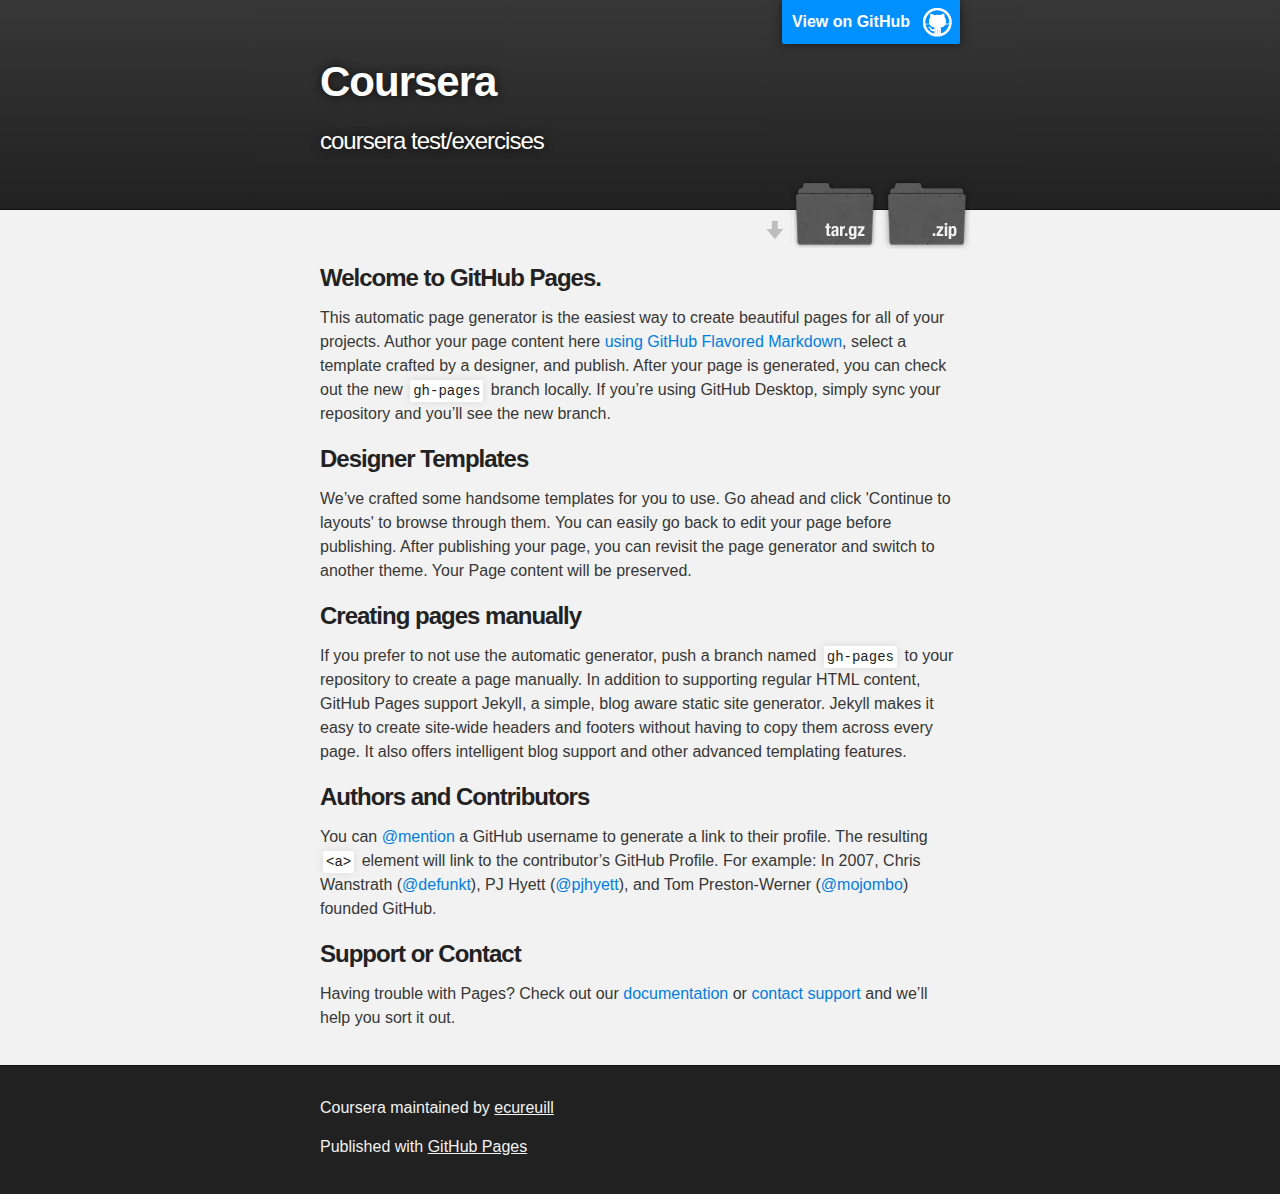
<file: index.html>
<!DOCTYPE html>
<html>

  <head>
    <meta charset='utf-8'>
    <meta http-equiv="X-UA-Compatible" content="chrome=1">
    <meta name="description" content="Coursera : coursera test/exercises">

    <link rel="stylesheet" type="text/css" media="screen" href="stylesheets/stylesheet.css">

    <title>Coursera</title>
  </head>

  <body>

    <!-- HEADER -->
    <div id="header_wrap" class="outer">
        <header class="inner">
          <a id="forkme_banner" href="https://github.com/ecureuill/coursera">View on GitHub</a>

          <h1 id="project_title">Coursera</h1>
          <h2 id="project_tagline">coursera test/exercises</h2>

            <section id="downloads">
              <a class="zip_download_link" href="https://github.com/ecureuill/coursera/zipball/master">Download this project as a .zip file</a>
              <a class="tar_download_link" href="https://github.com/ecureuill/coursera/tarball/master">Download this project as a tar.gz file</a>
            </section>
        </header>
    </div>

    <!-- MAIN CONTENT -->
    <div id="main_content_wrap" class="outer">
      <section id="main_content" class="inner">
        <h3>
<a id="welcome-to-github-pages" class="anchor" href="#welcome-to-github-pages" aria-hidden="true"><span aria-hidden="true" class="octicon octicon-link"></span></a>Welcome to GitHub Pages.</h3>

<p>This automatic page generator is the easiest way to create beautiful pages for all of your projects. Author your page content here <a href="https://guides.github.com/features/mastering-markdown/">using GitHub Flavored Markdown</a>, select a template crafted by a designer, and publish. After your page is generated, you can check out the new <code>gh-pages</code> branch locally. If you’re using GitHub Desktop, simply sync your repository and you’ll see the new branch.</p>

<h3>
<a id="designer-templates" class="anchor" href="#designer-templates" aria-hidden="true"><span aria-hidden="true" class="octicon octicon-link"></span></a>Designer Templates</h3>

<p>We’ve crafted some handsome templates for you to use. Go ahead and click 'Continue to layouts' to browse through them. You can easily go back to edit your page before publishing. After publishing your page, you can revisit the page generator and switch to another theme. Your Page content will be preserved.</p>

<h3>
<a id="creating-pages-manually" class="anchor" href="#creating-pages-manually" aria-hidden="true"><span aria-hidden="true" class="octicon octicon-link"></span></a>Creating pages manually</h3>

<p>If you prefer to not use the automatic generator, push a branch named <code>gh-pages</code> to your repository to create a page manually. In addition to supporting regular HTML content, GitHub Pages support Jekyll, a simple, blog aware static site generator. Jekyll makes it easy to create site-wide headers and footers without having to copy them across every page. It also offers intelligent blog support and other advanced templating features.</p>

<h3>
<a id="authors-and-contributors" class="anchor" href="#authors-and-contributors" aria-hidden="true"><span aria-hidden="true" class="octicon octicon-link"></span></a>Authors and Contributors</h3>

<p>You can <a href="https://help.github.com/articles/basic-writing-and-formatting-syntax/#mentioning-users-and-teams" class="user-mention">@mention</a> a GitHub username to generate a link to their profile. The resulting <code>&lt;a&gt;</code> element will link to the contributor’s GitHub Profile. For example: In 2007, Chris Wanstrath (<a href="https://github.com/defunkt" class="user-mention">@defunkt</a>), PJ Hyett (<a href="https://github.com/pjhyett" class="user-mention">@pjhyett</a>), and Tom Preston-Werner (<a href="https://github.com/mojombo" class="user-mention">@mojombo</a>) founded GitHub.</p>

<h3>
<a id="support-or-contact" class="anchor" href="#support-or-contact" aria-hidden="true"><span aria-hidden="true" class="octicon octicon-link"></span></a>Support or Contact</h3>

<p>Having trouble with Pages? Check out our <a href="https://help.github.com/pages">documentation</a> or <a href="https://github.com/contact">contact support</a> and we’ll help you sort it out.</p>
      </section>
    </div>

    <!-- FOOTER  -->
    <div id="footer_wrap" class="outer">
      <footer class="inner">
        <p class="copyright">Coursera maintained by <a href="https://github.com/ecureuill">ecureuill</a></p>
        <p>Published with <a href="https://pages.github.com">GitHub Pages</a></p>
      </footer>
    </div>

    

  </body>
</html>
</file>
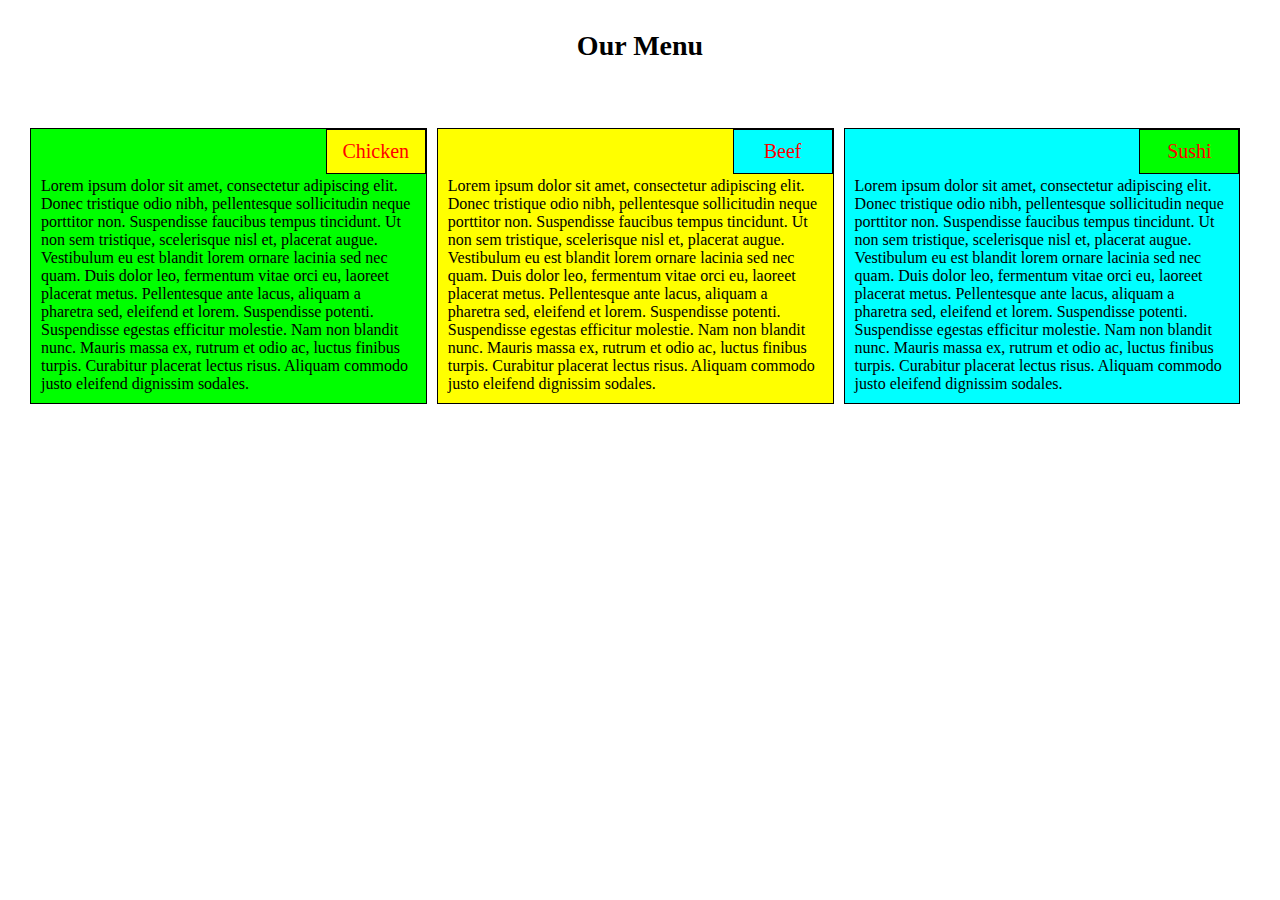
<file: module001/index.html>
<!DOCTYPE html>
<html>
<head>
<meta name="viewport" content="width=device-width, initial-scale=1">

	<title></title>

	<link href="css/style.css" rel="stylesheet">

</head>
<body>
<h1>Our Menu</h1>
<section id='s1'>
	<div class="title">Chicken</div>
	Lorem ipsum dolor sit amet, consectetur adipiscing elit. Donec tristique odio nibh, pellentesque sollicitudin neque porttitor non. Suspendisse faucibus tempus tincidunt. Ut non sem tristique, scelerisque nisl et, placerat augue. Vestibulum eu est blandit lorem ornare lacinia sed nec quam. Duis dolor leo, fermentum vitae orci eu, laoreet placerat metus. Pellentesque ante lacus, aliquam a pharetra sed, eleifend et lorem. Suspendisse potenti. Suspendisse egestas efficitur molestie. Nam non blandit nunc. Mauris massa ex, rutrum et odio ac, luctus finibus turpis. Curabitur placerat lectus risus. Aliquam commodo justo eleifend dignissim sodales.
</section>

<section id='s2'>
	<div class="title">Beef</div>
	Lorem ipsum dolor sit amet, consectetur adipiscing elit. Donec tristique odio nibh, pellentesque sollicitudin neque porttitor non. Suspendisse faucibus tempus tincidunt. Ut non sem tristique, scelerisque nisl et, placerat augue. Vestibulum eu est blandit lorem ornare lacinia sed nec quam. Duis dolor leo, fermentum vitae orci eu, laoreet placerat metus. Pellentesque ante lacus, aliquam a pharetra sed, eleifend et lorem. Suspendisse potenti. Suspendisse egestas efficitur molestie. Nam non blandit nunc. Mauris massa ex, rutrum et odio ac, luctus finibus turpis. Curabitur placerat lectus risus. Aliquam commodo justo eleifend dignissim sodales.
</section>

<section id='s3'> 
	<div class="title">Sushi</div>
	Lorem ipsum dolor sit amet, consectetur adipiscing elit. Donec tristique odio nibh, pellentesque sollicitudin neque porttitor non. Suspendisse faucibus tempus tincidunt. Ut non sem tristique, scelerisque nisl et, placerat augue. Vestibulum eu est blandit lorem ornare lacinia sed nec quam. Duis dolor leo, fermentum vitae orci eu, laoreet placerat metus. Pellentesque ante lacus, aliquam a pharetra sed, eleifend et lorem. Suspendisse potenti. Suspendisse egestas efficitur molestie. Nam non blandit nunc. Mauris massa ex, rutrum et odio ac, luctus finibus turpis. Curabitur placerat lectus risus. Aliquam commodo justo eleifend dignissim sodales.
</section>

</body>
</html>
</file>
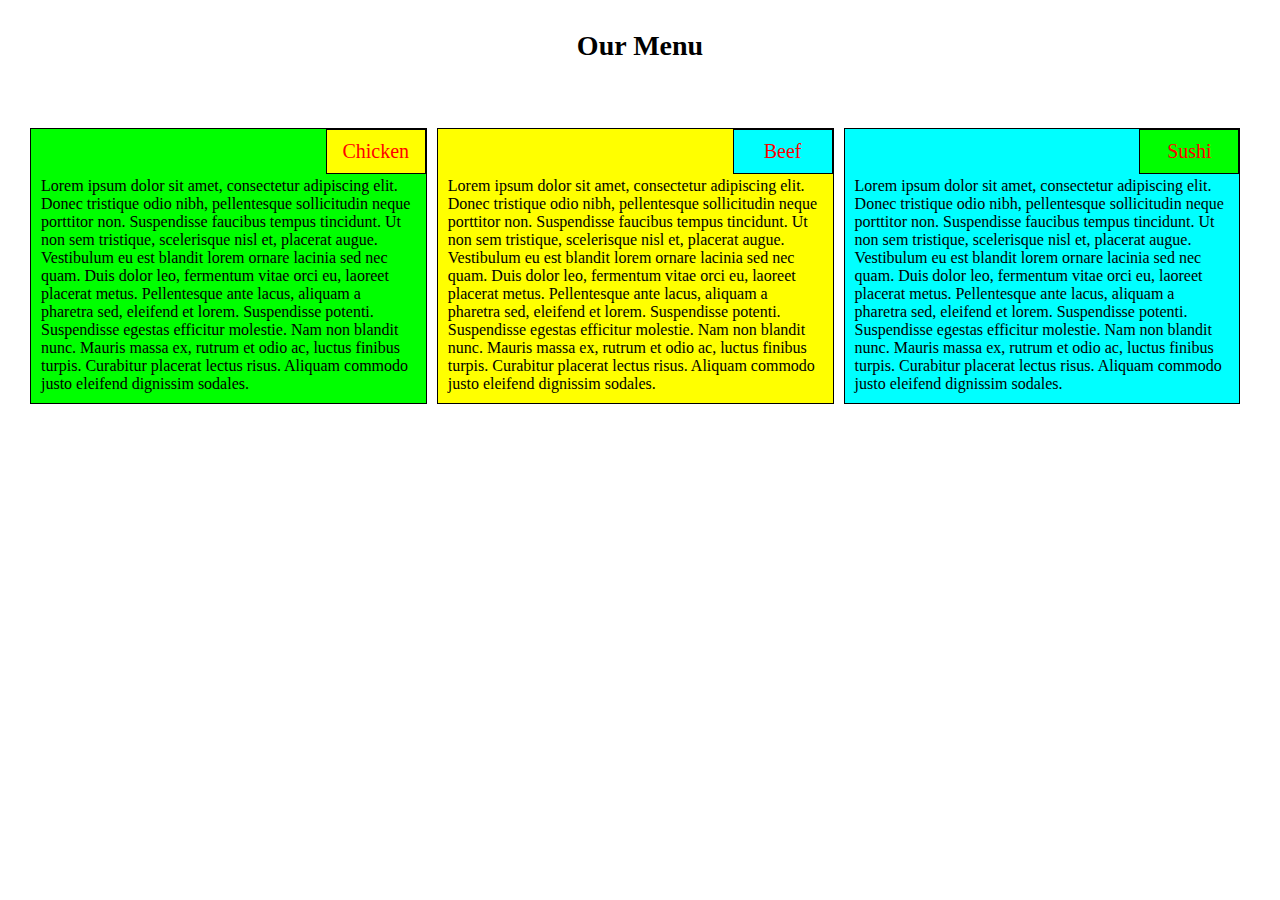
<file: module002/index.html>
<!DOCTYPE html>
<html>
<head>
<meta name="viewport" content="width=device-width, initial-scale=1">

	<title></title>

	<link href="css/style.css" rel="stylesheet">

</head>
<body>
<h1>Our Menu</h1>
<section id='s1' class="col-lg-3 col-md-2 col-sm-1">
	<div class="title">Chicken</div>
	Lorem ipsum dolor sit amet, consectetur adipiscing elit. Donec tristique odio nibh, pellentesque sollicitudin neque porttitor non. Suspendisse faucibus tempus tincidunt. Ut non sem tristique, scelerisque nisl et, placerat augue. Vestibulum eu est blandit lorem ornare lacinia sed nec quam. Duis dolor leo, fermentum vitae orci eu, laoreet placerat metus. Pellentesque ante lacus, aliquam a pharetra sed, eleifend et lorem. Suspendisse potenti. Suspendisse egestas efficitur molestie. Nam non blandit nunc. Mauris massa ex, rutrum et odio ac, luctus finibus turpis. Curabitur placerat lectus risus. Aliquam commodo justo eleifend dignissim sodales.
</section>

<section id='s2' class="col-lg-3 col-md-2 col-sm-1">
	<div class="title">Beef</div>
	Lorem ipsum dolor sit amet, consectetur adipiscing elit. Donec tristique odio nibh, pellentesque sollicitudin neque porttitor non. Suspendisse faucibus tempus tincidunt. Ut non sem tristique, scelerisque nisl et, placerat augue. Vestibulum eu est blandit lorem ornare lacinia sed nec quam. Duis dolor leo, fermentum vitae orci eu, laoreet placerat metus. Pellentesque ante lacus, aliquam a pharetra sed, eleifend et lorem. Suspendisse potenti. Suspendisse egestas efficitur molestie. Nam non blandit nunc. Mauris massa ex, rutrum et odio ac, luctus finibus turpis. Curabitur placerat lectus risus. Aliquam commodo justo eleifend dignissim sodales.
</section>

<section id='s3' class="col-lg-3 col-md-1 col-sm-1"> 
	<div class="title">Sushi</div>
	Lorem ipsum dolor sit amet, consectetur adipiscing elit. Donec tristique odio nibh, pellentesque sollicitudin neque porttitor non. Suspendisse faucibus tempus tincidunt. Ut non sem tristique, scelerisque nisl et, placerat augue. Vestibulum eu est blandit lorem ornare lacinia sed nec quam. Duis dolor leo, fermentum vitae orci eu, laoreet placerat metus. Pellentesque ante lacus, aliquam a pharetra sed, eleifend et lorem. Suspendisse potenti. Suspendisse egestas efficitur molestie. Nam non blandit nunc. Mauris massa ex, rutrum et odio ac, luctus finibus turpis. Curabitur placerat lectus risus. Aliquam commodo justo eleifend dignissim sodales.
</section>

</body>
</html>
</file>
<file: stylesheets/stylesheet.css>
/*******************************************************************************
Slate Theme for GitHub Pages
by Jason Costello, @jsncostello
*******************************************************************************/

@import url(github-light.css);

/*******************************************************************************
MeyerWeb Reset
*******************************************************************************/

html, body, div, span, applet, object, iframe,
h1, h2, h3, h4, h5, h6, p, blockquote, pre,
a, abbr, acronym, address, big, cite, code,
del, dfn, em, img, ins, kbd, q, s, samp,
small, strike, strong, sub, sup, tt, var,
b, u, i, center,
dl, dt, dd, ol, ul, li,
fieldset, form, label, legend,
table, caption, tbody, tfoot, thead, tr, th, td,
article, aside, canvas, details, embed,
figure, figcaption, footer, header, hgroup,
menu, nav, output, ruby, section, summary,
time, mark, audio, video {
  margin: 0;
  padding: 0;
  border: 0;
  font: inherit;
  vertical-align: baseline;
}

/* HTML5 display-role reset for older browsers */
article, aside, details, figcaption, figure,
footer, header, hgroup, menu, nav, section {
  display: block;
}

ol, ul {
  list-style: none;
}

table {
  border-collapse: collapse;
  border-spacing: 0;
}

/*******************************************************************************
Theme Styles
*******************************************************************************/

body {
  box-sizing: border-box;
  color:#373737;
  background: #212121;
  font-size: 16px;
  font-family: 'Myriad Pro', Calibri, Helvetica, Arial, sans-serif;
  line-height: 1.5;
  -webkit-font-smoothing: antialiased;
}

h1, h2, h3, h4, h5, h6 {
  margin: 10px 0;
  font-weight: 700;
  color:#222222;
  font-family: 'Lucida Grande', 'Calibri', Helvetica, Arial, sans-serif;
  letter-spacing: -1px;
}

h1 {
  font-size: 36px;
  font-weight: 700;
}

h2 {
  padding-bottom: 10px;
  font-size: 32px;
  background: url('../images/bg_hr.png') repeat-x bottom;
}

h3 {
  font-size: 24px;
}

h4 {
  font-size: 21px;
}

h5 {
  font-size: 18px;
}

h6 {
  font-size: 16px;
}

p {
  margin: 10px 0 15px 0;
}

footer p {
  color: #f2f2f2;
}

a {
  text-decoration: none;
  color: #007edf;
  text-shadow: none;

  transition: color 0.5s ease;
  transition: text-shadow 0.5s ease;
  -webkit-transition: color 0.5s ease;
  -webkit-transition: text-shadow 0.5s ease;
  -moz-transition: color 0.5s ease;
  -moz-transition: text-shadow 0.5s ease;
  -o-transition: color 0.5s ease;
  -o-transition: text-shadow 0.5s ease;
  -ms-transition: color 0.5s ease;
  -ms-transition: text-shadow 0.5s ease;
}

a:hover, a:focus {text-decoration: underline;}

footer a {
  color: #F2F2F2;
  text-decoration: underline;
}

em {
  font-style: italic;
}

strong {
  font-weight: bold;
}

img {
  position: relative;
  margin: 0 auto;
  max-width: 739px;
  padding: 5px;
  margin: 10px 0 10px 0;
  border: 1px solid #ebebeb;

  box-shadow: 0 0 5px #ebebeb;
  -webkit-box-shadow: 0 0 5px #ebebeb;
  -moz-box-shadow: 0 0 5px #ebebeb;
  -o-box-shadow: 0 0 5px #ebebeb;
  -ms-box-shadow: 0 0 5px #ebebeb;
}

p img {
  display: inline;
  margin: 0;
  padding: 0;
  vertical-align: middle;
  text-align: center;
  border: none;
}

pre, code {
  width: 100%;
  color: #222;
  background-color: #fff;

  font-family: Monaco, "Bitstream Vera Sans Mono", "Lucida Console", Terminal, monospace;
  font-size: 14px;

  border-radius: 2px;
  -moz-border-radius: 2px;
  -webkit-border-radius: 2px;
}

pre {
  width: 100%;
  padding: 10px;
  box-shadow: 0 0 10px rgba(0,0,0,.1);
  overflow: auto;
}

code {
  padding: 3px;
  margin: 0 3px;
  box-shadow: 0 0 10px rgba(0,0,0,.1);
}

pre code {
  display: block;
  box-shadow: none;
}

blockquote {
  color: #666;
  margin-bottom: 20px;
  padding: 0 0 0 20px;
  border-left: 3px solid #bbb;
}


ul, ol, dl {
  margin-bottom: 15px
}

ul {
  list-style-position: inside;
  list-style: disc;
  padding-left: 20px;
}

ol {
  list-style-position: inside;
  list-style: decimal;
  padding-left: 20px;
}

dl dt {
  font-weight: bold;
}

dl dd {
  padding-left: 20px;
  font-style: italic;
}

dl p {
  padding-left: 20px;
  font-style: italic;
}

hr {
  height: 1px;
  margin-bottom: 5px;
  border: none;
  background: url('../images/bg_hr.png') repeat-x center;
}

table {
  border: 1px solid #373737;
  margin-bottom: 20px;
  text-align: left;
 }

th {
  font-family: 'Lucida Grande', 'Helvetica Neue', Helvetica, Arial, sans-serif;
  padding: 10px;
  background: #373737;
  color: #fff;
 }

td {
  padding: 10px;
  border: 1px solid #373737;
 }

form {
  background: #f2f2f2;
  padding: 20px;
}

/*******************************************************************************
Full-Width Styles
*******************************************************************************/

.outer {
  width: 100%;
}

.inner {
  position: relative;
  max-width: 640px;
  padding: 20px 10px;
  margin: 0 auto;
}

#forkme_banner {
  display: block;
  position: absolute;
  top:0;
  right: 10px;
  z-index: 10;
  padding: 10px 50px 10px 10px;
  color: #fff;
  background: url('../images/blacktocat.png') #0090ff no-repeat 95% 50%;
  font-weight: 700;
  box-shadow: 0 0 10px rgba(0,0,0,.5);
  border-bottom-left-radius: 2px;
  border-bottom-right-radius: 2px;
}

#header_wrap {
  background: #212121;
  background: -moz-linear-gradient(top, #373737, #212121);
  background: -webkit-linear-gradient(top, #373737, #212121);
  background: -ms-linear-gradient(top, #373737, #212121);
  background: -o-linear-gradient(top, #373737, #212121);
  background: linear-gradient(top, #373737, #212121);
}

#header_wrap .inner {
  padding: 50px 10px 30px 10px;
}

#project_title {
  margin: 0;
  color: #fff;
  font-size: 42px;
  font-weight: 700;
  text-shadow: #111 0px 0px 10px;
}

#project_tagline {
  color: #fff;
  font-size: 24px;
  font-weight: 300;
  background: none;
  text-shadow: #111 0px 0px 10px;
}

#downloads {
  position: absolute;
  width: 210px;
  z-index: 10;
  bottom: -40px;
  right: 0;
  height: 70px;
  background: url('../images/icon_download.png') no-repeat 0% 90%;
}

.zip_download_link {
  display: block;
  float: right;
  width: 90px;
  height:70px;
  text-indent: -5000px;
  overflow: hidden;
  background: url(../images/sprite_download.png) no-repeat bottom left;
}

.tar_download_link {
  display: block;
  float: right;
  width: 90px;
  height:70px;
  text-indent: -5000px;
  overflow: hidden;
  background: url(../images/sprite_download.png) no-repeat bottom right;
  margin-left: 10px;
}

.zip_download_link:hover {
  background: url(../images/sprite_download.png) no-repeat top left;
}

.tar_download_link:hover {
  background: url(../images/sprite_download.png) no-repeat top right;
}

#main_content_wrap {
  background: #f2f2f2;
  border-top: 1px solid #111;
  border-bottom: 1px solid #111;
}

#main_content {
  padding-top: 40px;
}

#footer_wrap {
  background: #212121;
}



/*******************************************************************************
Small Device Styles
*******************************************************************************/

@media screen and (max-width: 480px) {
  body {
    font-size:14px;
  }

  #downloads {
    display: none;
  }

  .inner {
    min-width: 320px;
    max-width: 480px;
  }

  #project_title {
  font-size: 32px;
  }

  h1 {
    font-size: 28px;
  }

  h2 {
    font-size: 24px;
  }

  h3 {
    font-size: 21px;
  }

  h4 {
    font-size: 18px;
  }

  h5 {
    font-size: 14px;
  }

  h6 {
    font-size: 12px;
  }

  code, pre {
    min-width: 320px;
    max-width: 480px;
    font-size: 11px;
  }

}
</file>
<file: module001/css/style.css>
*{
	box-sizing: border-box;
	padding: 10px;
	margin: 0;

	font-family: "Times New Roman", Georgia, Serif;
	font-size:1em;
}

h1{
	font-size: 1.75em;
	margin-bottom: 2em;
	text-align: center;
}

section{
	box-sizing: border-box;
	position: relative;
	
	margin-left: 10px;
	margin-bottom: 10px;
	
	padding: 10px;
	padding-top: 3em;
}

section, .title{
	border-width: 1px;
	border-style: solid;
	border-color: #000000;
}

.title{
	position: absolute;
	top: 0;
	right:0;
	color: #ff0000;
	width: 100px;
	text-align: center;
	font-size: 1.25em;
}

#s1{
	background-color: #00ff00;
}

#s2{
	background-color: yellow;
}

#s3{
	background-color: #00ffff;
}

#s3 > .title{
	background-color: #00ff00;
}

#s1 .title{
	background-color: yellow;
}

#s2 .title{
	background-color: #00ffff;
}

@media(min-width:992px)
{
	section
	{
		float:left;
		width:32%;
	}
}

@media(min-width:768px) and (max-width:991px)
{
	section
	{
		float:left;
		width:48.8%;
	}

	#s3
	{
		width:100%;
	}
}

@media(max-width:767px)
{
	section
	{
		width:100%;
	}

}
/**/
</file>
<file: module002/css/style.css>
*{
	box-sizing: border-box;
	padding: 10px;
	margin: 0;

	font-family: "Times New Roman", Georgia, Serif;
	font-size:1em;
}

h1{
	font-size: 1.75em;
	margin-bottom: 2em;
	text-align: center;
}

section{
	box-sizing: border-box;
	position: relative;
	
	margin-left: 10px;
	margin-bottom: 10px;
	
	padding: 10px;
	padding-top: 3em;

	float:left;
}

section, .title{
	border-width: 1px;
	border-style: solid;
	border-color: #000000;
}

.title{
	position: absolute;
	top: 0;
	right:0;
	color: #ff0000;
	width: 100px;
	text-align: center;
	font-size: 1.25em;
}

#s1{
	background-color: #00ff00;
}

#s2{
	background-color: yellow;
}

#s3{
	background-color: #00ffff;
}

#s3 > .title{
	background-color: #00ff00;
}

#s1 .title{
	background-color: yellow;
}

#s2 .title{
	background-color: #00ffff;
}

@media(min-width:992px)
{
	.col-lg-3
	{
		float:left;
		width:32%;
	}
}

@media(min-width:768px) and (max-width:991px)
{
	.col-md-2
	{
		width:48%;
	}

	.col-md-1
	{
		width:100%;
	}
}

@media(max-width:767px)
{
	.col-sm-1
	{
		width:100%;
	}

}
/**/
</file>
